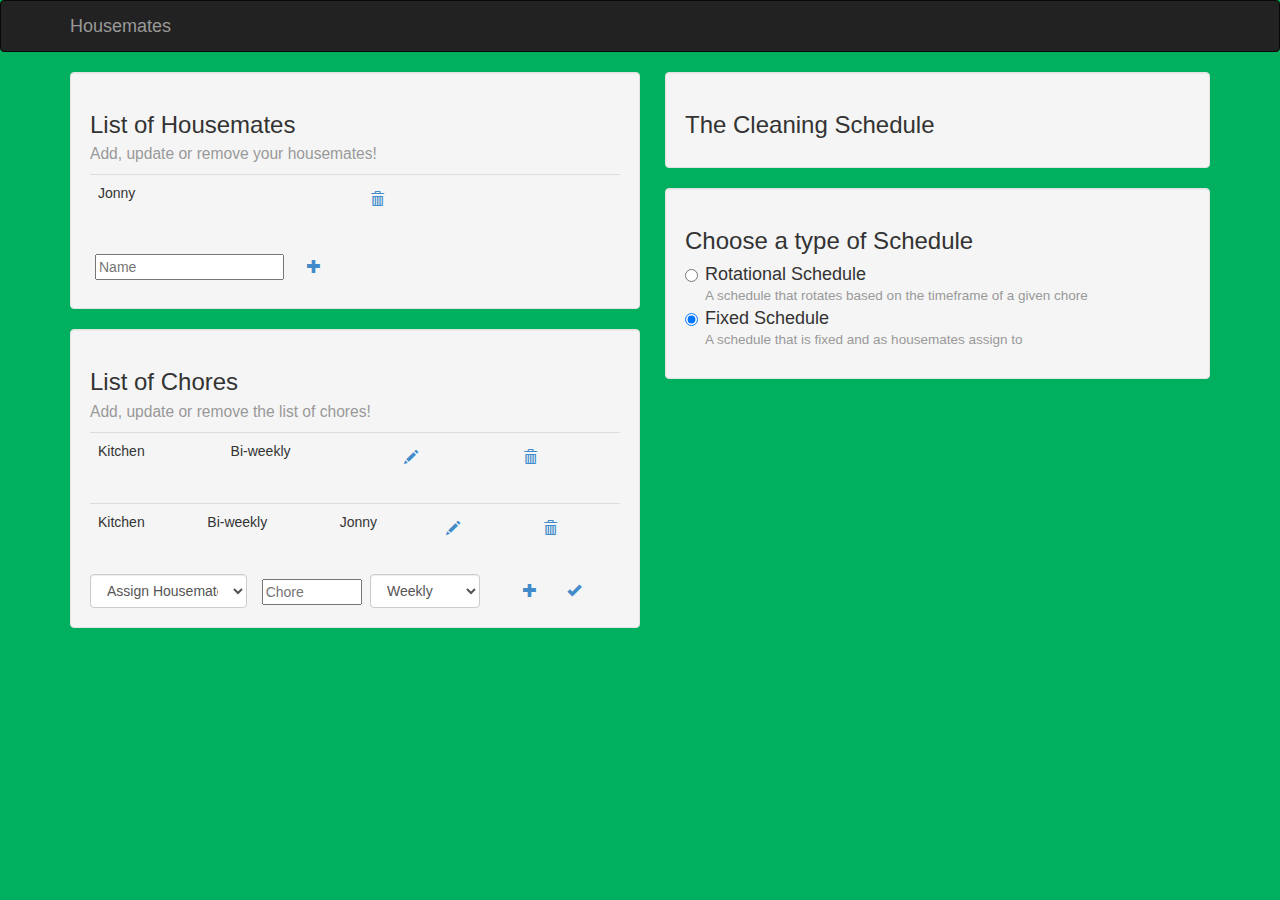
<file: index.html>
<!DOCTYPE html>
<html lang="en">
  <head>
    <meta charset="utf-8">
    <meta http-equiv="X-UA-Compatible" content="IE=edge">
    <meta name="viewport" content="width=device-width, initial-scale=1">
    <title>Housemates</title>
    <!-- Bootstrap -->
    <link href="css/bootstrap.min.css" rel="stylesheet">
    <link href="css/style.css" rel="stylesheet">

    <script type="text/JavaScript" src="js/jquery-1.11.0.min.js"></script>       
    <script type="text/JavaScript" src="js/submit.js"></script>
    <script src="http://ajax.googleapis.com/ajax/libs/jquery/1.8/jquery.min.js"></script>
    <script src="http://listjs.com/no-cdn/list.js"></script>

    <!-- HTML5 Shim and Respond.js IE8 support of HTML5 elements and media queries -->
    <!-- WARNING: Respond.js doesn't work if you view the page via file:// -->
    <!--[if lt IE 9]>
      <script src="https://oss.maxcdn.com/libs/html5shiv/3.7.0/html5shiv.js"></script>
      <script src="https://oss.maxcdn.com/libs/respond.js/1.4.2/respond.min.js"></script>
    <![endif]-->
  </head>
  <body>
    <div class="navbar navbar-inverse narbar-fixed-top" role="navigation">
      <div class="container">
        <div class ="navbar-header"
          <button type="button" class="navbar-toggle" data-toggle="collapse" data-target=".navbar-collapse">
          <div class ="navbar-brand"> Housemates </div>
        </div>
      </div>
    </div>
    <div class="container">
      <div class="col-md-6">
        <div class="row well">
          <div id="contacts">
            <div class="table-responsive">
              <table class="table table-hover add-padding">
                <thead>
                  <tr>
                    <h3>List of Housemates<small><br>Add, update or remove your housemates!</small></h3>
                  </tr>
                </thead>
                <tbody class="list">
                  <tr>
                    <td class="id" style="display:none;">1</td>
                    <td class="name">Jonny</td>
                    <td class="remove"><button class="btn btn-link remove-item-btn"><span class="glyphicon glyphicon-trash"></span></button></td>
                  </tr>
                </tbody>
              </table>
              <table>
                <td class="name">
                  <input type="hidden" id="id-field" />
                  <input type="text" id="name-field" placeholder="Name" />
                </td>
                <td class="add">
                  <button id="add-btn" class="btn btn-link"><span class="glyphicon glyphicon-plus"></span></button>  
                </td>
              </table>   
            </div>
          </div>
        </div>    
        <div class="row well">       
          <h3>List of Chores<small><br>Add, update or remove the list of chores!</small></h3>
            <div id="chorelistrotational">                  
              <table class="table table-hover table-responsive" id="customize">
                <tbody class="list">
                  <tr>
                    <td class="id2" style="display:none;">1</td>
                    <td class="chore">Kitchen</td>
                    <td class="time">Bi-weekly</td>                             
                    <td class="edit"><button class="btn btn-link edit-chore-item-btn"><span class="glyphicon glyphicon-pencil"></span></button></td>
                    <td class="remove"><button class="btn btn-link remove-chore-item-btn"><span class="glyphicon glyphicon-trash"></span></button></td>
                  </tr>
                </tbody>
              </table>
            </div>
            <div id="chorelistfixed">
              <table class="table table-hover table-responsive" id="standard">                           
                <tbody class="list">
                  <tr>
                    <td class="id2" style="display:none;">1</td>
                    <td class="chore">Kitchen</td>
                    <td class="time">Bi-weekly</td>
                    <td class="assign">Jonny</td>                             
                    <td class="edit"><button class="btn btn-link edit-chore-item-btn"><span class="glyphicon glyphicon-pencil"></span></button></td>
                    <td class="remove"><button class="btn btn-link remove-chore-item-btn"><span class="glyphicon glyphicon-trash"></span></button></td>
                  </tr>
                </tbody>
              </table>
            </div>      
            <div class= "row">
              <div class="col-md-4" id="assign">
                <select id="assign-field" class="form-control" value='Assign Housemate'>
                  <option value="Assign a Housemate">Assign Housemate</option>
                </select>
              </div>
              <div class="chore col-md-2 no-padding">
                <input type="hidden" id="id-chore-field"/>
                <input class ="input-width" type="text" id="chore-field" placeholder="Chore" />
              </div>                
              <div class="col-md-3">
                <select class="form-control" id="time-field">
                  <option value="Weekly">Weekly</option>
                  <option value="Bi-Weekly">Bi-Weekly</option>
                  <option value="Monthly">Monthly</option>  
                </select>
              </div>                              
              <div class="add col-md-3">
                <button id="add-chore-btn" class="btn btn-link"><span class="glyphicon glyphicon-plus"></span></button>  
                <button id="edit-chore-btn" class="btn btn-link"><span class="glyphicon glyphicon-ok"></span></button>
              </div>
            </div>      
        </div>
      </div>
      <div class="col-md-6">
        <div class="row add-margin well">
          <h3> The Cleaning Schedule</h3>
          <div id="rotation-schedule">
          </div>
          <div id="fixed-schedule">
          </div>    
        </div>
        <div class="row add-margin well">
          <h3>Choose a type of Schedule</h3>
          <div class="radio">
            <label>
              <input type="radio" name="optionsRadios" id="customize_1" onClick="toggleTables('2'), hideAssign()" value="option1">
              <h4>Rotational Schedule <small><br>A schedule that rotates based on the timeframe of a given chore</small></h4>
            </label>
          </div>
        <div class="radio">
          <label>
            <input type="radio" name="optionsRadios" id="standard_1" onClick="toggleTables('1'), showAssign()" value="option2" checked>
            <h4>Fixed Schedule <small><br>A schedule that is fixed and as housemates assign to</small></h4>
          </label>
        </div>
      </div>  
    </div>
  </div>
  </body>  
    <!-- jQuery (necessary for Bootstrap's JavaScript plugins) -->
    <script src="https://ajax.googleapis.com/ajax/libs/jquery/1.11.0/jquery.min.js"></script>
    <!-- Include all compiled plugins (below), or include individual files as needed -->
    <script src="js/bootstrap.min.js"></script>

    <script type=text/javascript>
      function toggleTables(which)
      {
          var isCustomize = document.getElementById('customize_1').checked; 
          var isStandard = document.getElementById('standard_1').checked;  
          
          var customize = document.getElementById('customize'); 
          var standard = document.getElementById('standard');
          var rotation = document.getElementById('rotation-schedule'); 
          var fixed = document.getElementById('fixed-schedule');                
             
          customize.style.display = isCustomize  ? 'table' : 'none';
          standard.style.display = isStandard  ? 'table' : 'none';
          rotation.style.display = isCustomize  ? 'table' : 'none';
          fixed.style.display = isStandard  ? 'table' : 'none';
      }

      function showAssign(){
              document.getElementById("assign").style.visibility = "visible";
      }
      function hideAssign(){
              document.getElementById("assign").style.visibility = "hidden";
      }


      var housemateOptions = {
          valueNames: [ 'id', 'name']
        };


      var choreOptions = {
          valueNames: [ 'id2','chore', 'time', 'assign']
        };      

        // Init list
        var contactList = new List('contacts', housemateOptions);
        var choreListFixed = new List('chorelistfixed', choreOptions);
        var choreListRotational = new List('chorelistrotational', choreOptions);        

        var idField = $('#id-field'),
            nameField = $('#name-field'),
            addBtn = $('#add-btn'),
            removeBtns = $('.remove-item-btn'),
            idChoreField = $('#id-chore-field'),
            choreField = $('#chore-field'),
            timeField = $('#time-field'),
            assignField = $('#assign-field'),
            addChoreBtn = $('#add-chore-btn'),
            editChoreBtn = $('#edit-chore-btn').hide(),
            removeChoreBtns = $('.remove-chore-item-btn'),
            editChoreBtns = $('.edit-chore-item-btn'); 

        //Idea's for chores
        var nextHousemateId = 3;
        var nextChoreId = 3;
        //List of housemates, rotational chores and fixed chores
        var housemates = ['Jonny'];
        var chores = [['Kitchen', 'Bi-Weekly','',1]];
        var fixedchores = [['Kitchen','Bi-Weekly','Jonny',1]];
        //List of rotational and fixed chores for tables
        var rotationalScheduleArray = new Array();     
        var fixedScheduleArray = new Array();          

        //Init setup
        refreshHousemateCallbacks();
        refreshChoreCallbacks();
        populateDropdown();
        createRotationalSchedule();
        createFixedSchedule();

        //Add Butttons
        addBtn.click(function() {
          contactList.add({
            id: Math.floor(nextHousemateId + 1),
            name: nameField.val(),
          });
          housemates.push(nameField.val());
          addDropdown(nameField.val());
          clearHousemateFields();
          refreshHousemateCallbacks();
          nextHousemateId = Math.floor(nextHousemateId + 1);
          removeTableRows();
          createRotationalSchedule();
          createFixedSchedule();
        });

        addChoreBtn.click(function() {
          choreListFixed.add({
            id2: Math.floor(nextChoreId + 1),
            chore: choreField.val(),
            time: timeField.val(),
            assign: assignField.val()
          });
          choreListRotational.add({
            id2: Math.floor(nextChoreId + 1),
            chore: choreField.val(),
            time: timeField.val(),
            assign: assignField.val()
          });
          chores.push([choreField.val(), timeField.val(),'',Math.floor(nextChoreId + 1)]); 
          fixedchores.push([choreField.val(), timeField.val(), assignField.val(), Math.floor(nextChoreId + 1)]);           
          clearChoreFields();
          refreshChoreCallbacks();
          nextChoreId = Math.floor(nextChoreId + 1);
          removeTableRows();
          createRotationalSchedule();
          createFixedSchedule();
        });        

        editChoreBtn.click(function() {
          var item = choreListFixed.get('id2', idChoreField.val())[0];
          item.values({
            id2:idChoreField.val(),
            chore:choreField.val(),
            time:timeField.val(),
            assign: assignField.val()
          });

            for (var i = 0; i < chores.length; i++) {
              tempChore = chores[i];
              if(tempChore[3] ==idChoreField.val()){
                  tempChore[0] = choreField.val();
                  tempChore[1] = timeField.val();
                  chores[i] = tempChore;
              }
            } 
            for (var i = 0; i < fixedchores.length; i++) {
              tempChore = fixedchores[i];
              if(tempChore[3] == idChoreField.val()){
                  tempChore[0] = choreField.val();
                  tempChore[1] = timeField.val();
                  tempChore[2] = assignField.val();
                  chores[i] = tempChore;
              }
            }   
          removeTableRows();
          createRotationalSchedule();
          createFixedSchedule();  

          clearChoreFields();
          editChoreBtn.hide();
          addChoreBtn.show();
        });
   

        function refreshHousemateCallbacks() {
          // Needed to add new buttons to jQuery-extended object
          removeBtns = $(removeBtns.selector);
          
          removeBtns.click(function() {
            var itemId = $(this).closest('tr').find('.id').text();
            var itemValues = contactList.get('id', itemId)[0].values();
            for (var i = 0; i < housemates.length; i++) {
              if(housemates[i] == itemValues.name){
                housemates.splice(i,1);
              }
            }
            for (var i = 0; i < fixedchores.length; i++) {
              tempChore = fixedchores[i];
              if(tempChore[2] == itemValues.name){
                  tempChore[2] = "Assign a Housemate";
                  fixedchores[i] = tempChore;
              }
            }
          removeTableRows();
          createRotationalSchedule();
          createFixedSchedule();                
          removeDropdown(itemValues.name); 
         
            contactList.remove('id', itemId);

        });
        }

        function refreshChoreCallbacks() {
          // Needed to add new buttons to jQuery-extended object
          removeChoreBtns = $(removeChoreBtns.selector);
          editChoreBtns = $(editChoreBtns.selector);
          
          removeChoreBtns.click(function() {
            var itemId = $(this).closest('tr').find('.id2').text();
            var itemValues = choreListFixed.get('id2', itemId)[0].values();            
            for (var i = 0; i < chores.length; i++) {
              tempChore = chores[i];
              if(tempChore[0] == itemValues.chore){
                chores.splice(i,1);
              }
            } 
            for (var i = 0; i < fixedchores.length; i++) {
              tempChore = fixedchores[i];
              if(tempChore[0] == itemValues.chore){
                fixedchores.splice(i,1);
              }
            }             
            choreListFixed.remove('id2', itemId);
            choreListRotational.remove('id2', itemId);
            removeTableRows();
            createRotationalSchedule();
            createFixedSchedule();            
          });
          
          editChoreBtns.click(function() {
            var itemId = $(this).closest('tr').find('.id2').text();
            var itemValues = choreListFixed.get('id2', itemId)[0].values();
            idChoreField.val(itemValues.id2);
            choreField.val(itemValues.chore);
            timeField.val(itemValues.time);
            assignField.val(itemValues.assign);
           
            editChoreBtn.show();
            addChoreBtn.hide();
          });
        }        

        function clearHousemateFields() {
          nameField.val('');
        }

        function clearChoreFields() {
          choreField.val('');
          timeField.val('');
        }

        function populateDropdown() {
          var select = document.getElementById('assign-field');
          for (var i = 0; i < housemates.length; i++) {
            var opt = housemates[i];
            var el = document.createElement("option");
            el.textContent = opt;
            el.value = opt;
            select.appendChild(el);
          }
        }

        function removeDropdown(name){
          var select = document.getElementById('assign-field');
          for (i = 1; i < select.length; i++) {
             if (select.options[i].value==name) {
              select.remove(i);
             }
           }
        }

        function addDropdown(name){
          var select = document.getElementById('assign-field');
            var opt = name;
            var el = document.createElement("option");
            el.textContent = opt;
            el.value = opt;
            select.appendChild(el);
        }

        function addTable(type){
          if(type == 'rotational'){
            var myTableDiv = document.getElementById("rotation-schedule")
          }
          else{
            var myTableDiv = document.getElementById("fixed-schedule")
          }
          var table = document.createElement('TABLE')
          var tableBody = document.createElement('TBODY')

          table.border = '1'
          table.appendChild(tableBody);

          var heading = new Array();
              heading[0] = "Chore"
              heading[1] = "Last Week"
              heading[2] = "This Week"
              heading[3] = "Next Week"
          var tr = document.createElement('TR');
          tableBody.appendChild(tr);

              //TABLE COLUMNS
          for (i = 0; i < heading.length; i++) {
                  var th = document.createElement('TH')
                  th.width = '75';
                  th.appendChild(document.createTextNode(heading[i]));
                  tr.appendChild(th);
          }
          if(type == 'rotational'){
            //TABLE ROWS
            for (i = 0; i < rotationalScheduleArray .length; i++) {
                var tr = document.createElement('TR');
                for (j = 0; j < rotationalScheduleArray [i].length; j++) {
                    var td = document.createElement('TD')
                    td.appendChild(document.createTextNode(rotationalScheduleArray [i][j]));
                    tr.appendChild(td)
                }
              tableBody.appendChild(tr);
            }
          }
          else{
            for (i = 0; i < fixedScheduleArray .length; i++) {
                var tr = document.createElement('TR');
                for (j = 0; j < fixedScheduleArray [i].length; j++) {
                    var td = document.createElement('TD')
                    td.appendChild(document.createTextNode(fixedScheduleArray [i][j]));
                    tr.appendChild(td)
                }
              tableBody.appendChild(tr);
            }            
          }  
          myTableDiv.appendChild(table)
        }

        function removeTableRows(){
          document.getElementById("rotation-schedule").innerHTML = ""
          document.getElementById("fixed-schedule").innerHTML = ""          
        }

        function createRotationalSchedule(){
          rotationalScheduleArray  = new Array();
          for(i = 0; i < chores.length; i++){
            tempChore = chores[i]; //tempChore [Kitchen, Weekly]
            var pos;
            if(i != 0){
              pos = i % housemates.length;
            }else {pos = 0;}
            if(tempChore[1] == "Weekly"){

              var tempArray = [tempChore[0]];
              for(j = 0; j < 3; j++){
                if(pos > (housemates.length - 1)){
                  pos = 0;
                }
                tempArray.push(housemates[pos]);
                pos++;
              }
            rotationalScheduleArray [i] = tempArray;
            }
            if(tempChore[1] == "Bi-Weekly"){
              var tempArray = [tempChore[0]];
              tempArray.push(housemates[pos]);
              pos++;
              tempArray.push('No Chore');
              if(pos > (housemates.length-1)){
                pos = 0;
              }
              tempArray.push(housemates[pos]);
              rotationalScheduleArray [i] = tempArray;

            }
            if(tempChore[1] == "Monthly"){
              var tempArray = [tempChore[0]];
              tempArray.push('No Chore');
              tempArray.push(housemates[pos]);
              tempArray.push('No Chore');            
            }
            rotationalScheduleArray [i] = tempArray;
          }
          addTable('rotational');
        }

        function createFixedSchedule(){
          fixedScheduleArray  = new Array();
          for(i = 0; i < fixedchores.length; i++){
            tempChore = fixedchores[i]; //tempChore [Kitchen, Weekly]
            if(tempChore[1] == "Weekly"){
              var tempArray = [tempChore[0]];
              tempArray.push(tempChore[2]);
              tempArray.push(tempChore[2]);
              tempArray.push(tempChore[2]);                              
            }
            if(tempChore[1] == "Bi-Weekly"){
              var tempArray = [tempChore[0]];
              tempArray.push(tempChore[2]);
              tempArray.push('No Chore');
              tempArray.push(tempChore[2]);                              
            }
            if(tempChore[1] == "Monthly"){
              var tempArray = [tempChore[0]];
              tempArray.push('No Chore');
              tempArray.push(tempChore[2]);
              tempArray.push('No Chore');                              
            }
            fixedScheduleArray [i] = tempArray;            
          }
          addTable('fixed');
        }
     </script>
  </body>
</html>
</file>
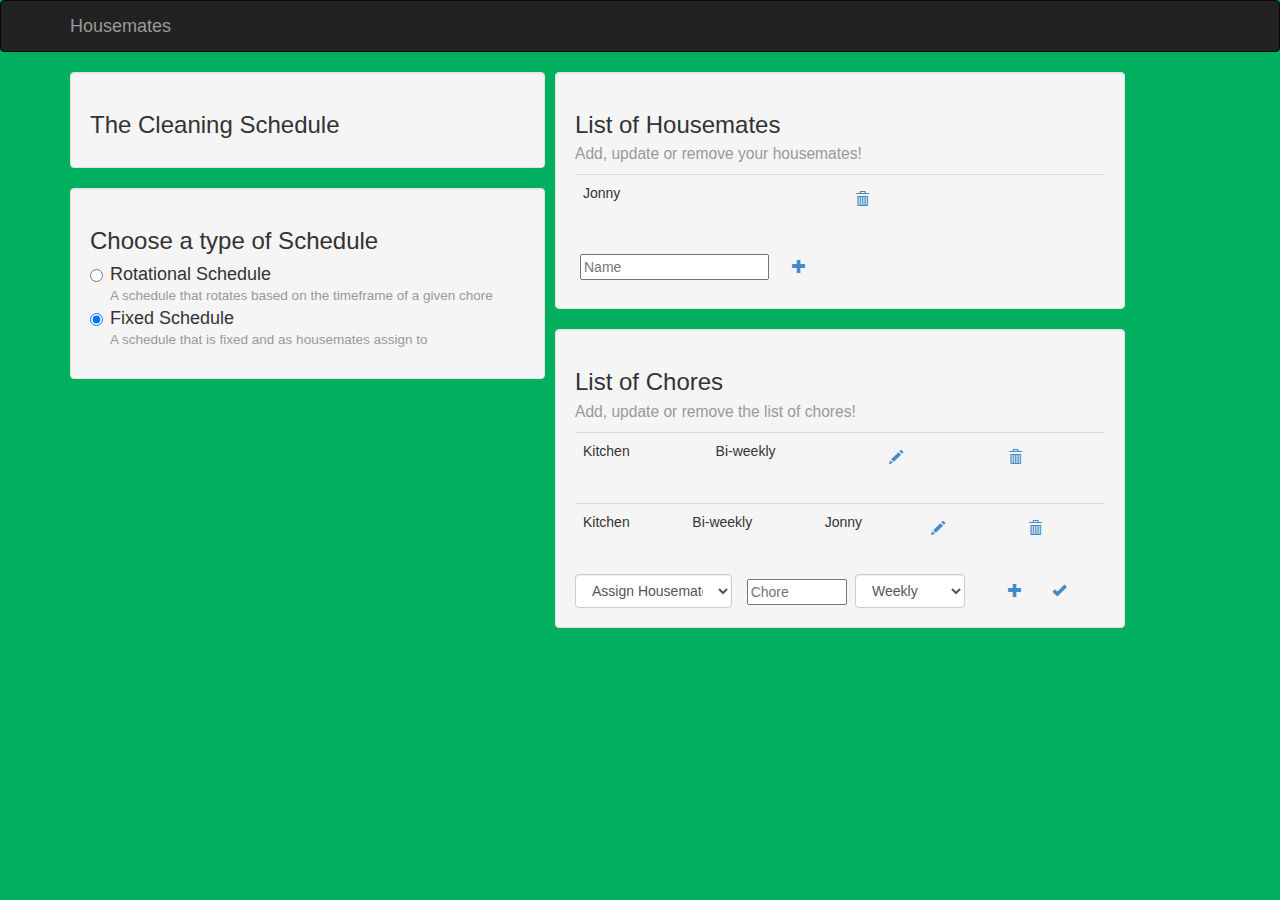
<file: design2.html>
<!DOCTYPE html>
<html lang="en">
  <head>
    <meta charset="utf-8">
    <meta http-equiv="X-UA-Compatible" content="IE=edge">
    <meta name="viewport" content="width=device-width, initial-scale=1">
    <title>Housemates</title>
    <!-- Bootstrap -->
    <link href="css/bootstrap.min.css" rel="stylesheet">
    <link href="css/style.css" rel="stylesheet">

    <script type="text/JavaScript" src="js/jquery-1.11.0.min.js"></script>       
    <script type="text/JavaScript" src="js/submit.js"></script>
    <script src="http://ajax.googleapis.com/ajax/libs/jquery/1.8/jquery.min.js"></script>
    <script src="http://listjs.com/no-cdn/list.js"></script>

    <!-- HTML5 Shim and Respond.js IE8 support of HTML5 elements and media queries -->
    <!-- WARNING: Respond.js doesn't work if you view the page via file:// -->
    <!--[if lt IE 9]>
      <script src="https://oss.maxcdn.com/libs/html5shiv/3.7.0/html5shiv.js"></script>
      <script src="https://oss.maxcdn.com/libs/respond.js/1.4.2/respond.min.js"></script>
    <![endif]-->
  </head>
  <body>
    <div class="navbar navbar-inverse narbar-fixed-top" role="navigation">
      <div class="container">
        <div class ="navbar-header"
          <button type="button" class="navbar-toggle" data-toggle="collapse" data-target=".navbar-collapse">
          <div class ="navbar-brand"> Housemates </div>
        </div>
      </div>
    </div>
    <div class="container">
        <div class="col-md-5">
          <div class="row well">
            <h3> The Cleaning Schedule</h3>
            <div id="rotation-schedule">
            </div>
            <div id="fixed-schedule">
            </div>    
          </div>
          <div class="row well fixed-width">
            <h3>Choose a type of Schedule</h3>
            <div class="radio">
              <label>
                <input type="radio" name="optionsRadios" id="customize_1" onClick="toggleTables('2'), hideAssign()" value="option1">
                <h4>Rotational Schedule <small><br>A schedule that rotates based on the timeframe of a given chore</small></h4>
              </label>
            </div>
          <div class="radio">
            <label>
              <input type="radio" name="optionsRadios" id="standard_1" onClick="toggleTables('1'), showAssign()" value="option2" checked>
              <h4>Fixed Schedule <small><br>A schedule that is fixed and as housemates assign to</small></h4>
            </label>
          </div>
        </div>
      </div>
      <div class="col-md-6 add-margin">
        <div class="row well">
          <div id="contacts">
            <div class="table-responsive">
              <table class="table table-hover add-padding">
                <thead>
                  <tr>
                    <h3>List of Housemates<small><br>Add, update or remove your housemates!</small></h3>
                  </tr>
                </thead>
                <tbody class="list">
                  <tr>
                    <td class="id" style="display:none;">1</td>
                    <td class="name">Jonny</td>
                    <td class="remove"><button class="btn btn-link remove-item-btn"><span class="glyphicon glyphicon-trash"></span></button></td>
                  </tr>
                </tbody>
              </table>
              <table>
                <td class="name">
                  <input type="hidden" id="id-field" />
                  <input type="text" id="name-field" placeholder="Name" />
                </td>
                <td class="add">
                  <button id="add-btn" class="btn btn-link"><span class="glyphicon glyphicon-plus"></span></button>  
                </td>
              </table>   
            </div>
          </div>
        </div>    
        <div class="row well" >       
          <h3>List of Chores<small><br>Add, update or remove the list of chores!</small></h3>
            <div id="chorelistrotational">                  
              <table class="table table-hover table-responsive" id="customize">
                <tbody class="list">
                  <tr>
                    <td class="id2" style="display:none;">1</td>
                    <td class="chore">Kitchen</td>
                    <td class="time">Bi-weekly</td>                             
                    <td class="edit"><button class="btn btn-link edit-chore-item-btn"><span class="glyphicon glyphicon-pencil"></span></button></td>
                    <td class="remove"><button class="btn btn-link remove-chore-item-btn"><span class="glyphicon glyphicon-trash"></span></button></td>
                  </tr>
                </tbody>
              </table>
            </div>
            <div id="chorelistfixed">
              <table class="table table-hover table-responsive" id="standard">                           
                <tbody class="list">
                  <tr>
                    <td class="id2" style="display:none;">1</td>
                    <td class="chore">Kitchen</td>
                    <td class="time">Bi-weekly</td>
                    <td class="assign">Jonny</td>                             
                    <td class="edit"><button class="btn btn-link edit-chore-item-btn"><span class="glyphicon glyphicon-pencil"></span></button></td>
                    <td class="remove"><button class="btn btn-link remove-chore-item-btn"><span class="glyphicon glyphicon-trash"></span></button></td>
                  </tr>
                </tbody>
              </table>
            </div>      
            <div class= "row">
              <div class="col-md-4" id="assign">
                <select id="assign-field" class="form-control" value='Assign Housemate'>
                  <option value="Assign a Housemate">Assign Housemate</option>
                </select>
              </div>
              <div class="chore col-md-2 no-padding">
                <input type="hidden" id="id-chore-field"/>
                <input class ="input-width" type="text" id="chore-field" placeholder="Chore" />
              </div>                
              <div class="col-md-3">
                <select class="form-control" id="time-field">
                  <option value="Weekly">Weekly</option>
                  <option value="Bi-Weekly">Bi-Weekly</option>
                  <option value="Monthly">Monthly</option>  
                </select>
              </div>                              
              <div class="add col-md-3">
                <button id="add-chore-btn" class="btn btn-link"><span class="glyphicon glyphicon-plus"></span></button>  
                <button id="edit-chore-btn" class="btn btn-link"><span class="glyphicon glyphicon-ok"></span></button>
              </div>
            </div>      
        </div>          
      </div>
  </div>
  </body>  
    <!-- jQuery (necessary for Bootstrap's JavaScript plugins) -->
    <script src="https://ajax.googleapis.com/ajax/libs/jquery/1.11.0/jquery.min.js"></script>
    <!-- Include all compiled plugins (below), or include individual files as needed -->
    <script src="js/bootstrap.min.js"></script>

    <script type=text/javascript>
      function toggleTables(which)
      {
          var isCustomize = document.getElementById('customize_1').checked; 
          var isStandard = document.getElementById('standard_1').checked;  
          
          var customize = document.getElementById('customize'); 
          var standard = document.getElementById('standard');
          var rotation = document.getElementById('rotation-schedule'); 
          var fixed = document.getElementById('fixed-schedule');                
             
          customize.style.display = isCustomize  ? 'table' : 'none';
          standard.style.display = isStandard  ? 'table' : 'none';
          rotation.style.display = isCustomize  ? 'table' : 'none';
          fixed.style.display = isStandard  ? 'table' : 'none';
      }

      function showAssign(){
              document.getElementById("assign").style.visibility = "visible";
      }
      function hideAssign(){
              document.getElementById("assign").style.visibility = "hidden";
      }


      var housemateOptions = {
          valueNames: [ 'id', 'name']
        };


      var choreOptions = {
          valueNames: [ 'id2','chore', 'time', 'assign']
        };      

        // Init list
        var contactList = new List('contacts', housemateOptions);
        var choreListFixed = new List('chorelistfixed', choreOptions);
        var choreListRotational = new List('chorelistrotational', choreOptions);        

        var idField = $('#id-field'),
            nameField = $('#name-field'),
            addBtn = $('#add-btn'),
            removeBtns = $('.remove-item-btn'),
            idChoreField = $('#id-chore-field'),
            choreField = $('#chore-field'),
            timeField = $('#time-field'),
            assignField = $('#assign-field'),
            addChoreBtn = $('#add-chore-btn'),
            editChoreBtn = $('#edit-chore-btn').hide(),
            removeChoreBtns = $('.remove-chore-item-btn'),
            editChoreBtns = $('.edit-chore-item-btn'); 

        //Idea's for chores
        var nextHousemateId = 3;
        var nextChoreId = 3;
        //List of housemates, rotational chores and fixed chores
        var housemates = ['Jonny'];
        var chores = [['Kitchen', 'Bi-Weekly','',1]];
        var fixedchores = [['Kitchen','Bi-Weekly','Jonny',1]];
        //List of rotational and fixed chores for tables
        var rotationalScheduleArray = new Array();     
        var fixedScheduleArray = new Array();          

        //Init setup
        refreshHousemateCallbacks();
        refreshChoreCallbacks();
        populateDropdown();
        createRotationalSchedule();
        createFixedSchedule();

        //Add Butttons
        addBtn.click(function() {
          contactList.add({
            id: Math.floor(nextHousemateId + 1),
            name: nameField.val(),
          });
          housemates.push(nameField.val());
          addDropdown(nameField.val());
          clearHousemateFields();
          refreshHousemateCallbacks();
          nextHousemateId = Math.floor(nextHousemateId + 1);
          removeTableRows();
          createRotationalSchedule();
          createFixedSchedule();
        });

        addChoreBtn.click(function() {
          choreListFixed.add({
            id2: Math.floor(nextChoreId + 1),
            chore: choreField.val(),
            time: timeField.val(),
            assign: assignField.val()
          });
          choreListRotational.add({
            id2: Math.floor(nextChoreId + 1),
            chore: choreField.val(),
            time: timeField.val(),
            assign: assignField.val()
          });
          chores.push([choreField.val(), timeField.val(),'',Math.floor(nextChoreId + 1)]); 
          fixedchores.push([choreField.val(), timeField.val(), assignField.val(), Math.floor(nextChoreId + 1)]);           
          clearChoreFields();
          refreshChoreCallbacks();
          nextChoreId = Math.floor(nextChoreId + 1);
          removeTableRows();
          createRotationalSchedule();
          createFixedSchedule();
        });        

        editChoreBtn.click(function() {
          var item = choreListFixed.get('id2', idChoreField.val())[0];
          item.values({
            id2:idChoreField.val(),
            chore:choreField.val(),
            time:timeField.val(),
            assign: assignField.val()
          });

            for (var i = 0; i < chores.length; i++) {
              tempChore = chores[i];
              if(tempChore[3] ==idChoreField.val()){
                  tempChore[0] = choreField.val();
                  tempChore[1] = timeField.val();
                  chores[i] = tempChore;
              }
            } 
            for (var i = 0; i < fixedchores.length; i++) {
              tempChore = fixedchores[i];
              if(tempChore[3] == idChoreField.val()){
                  tempChore[0] = choreField.val();
                  tempChore[1] = timeField.val();
                  tempChore[2] = assignField.val();
                  chores[i] = tempChore;
              }
            }   
          removeTableRows();
          createRotationalSchedule();
          createFixedSchedule();  

          clearChoreFields();
          editChoreBtn.hide();
          addChoreBtn.show();
        });
   

        function refreshHousemateCallbacks() {
          // Needed to add new buttons to jQuery-extended object
          removeBtns = $(removeBtns.selector);
          
          removeBtns.click(function() {
            var itemId = $(this).closest('tr').find('.id').text();
            var itemValues = contactList.get('id', itemId)[0].values();
            for (var i = 0; i < housemates.length; i++) {
              if(housemates[i] == itemValues.name){
                housemates.splice(i,1);
              }
            }
            for (var i = 0; i < fixedchores.length; i++) {
              tempChore = fixedchores[i];
              if(tempChore[2] == itemValues.name){
                  tempChore[2] = "Assign a Housemate";
                  fixedchores[i] = tempChore;
              }
            }
          removeTableRows();
          createRotationalSchedule();
          createFixedSchedule();                
          removeDropdown(itemValues.name); 
         
            contactList.remove('id', itemId);

        });
        }

        function refreshChoreCallbacks() {
          // Needed to add new buttons to jQuery-extended object
          removeChoreBtns = $(removeChoreBtns.selector);
          editChoreBtns = $(editChoreBtns.selector);
          
          removeChoreBtns.click(function() {
            var itemId = $(this).closest('tr').find('.id2').text();
            var itemValues = choreListFixed.get('id2', itemId)[0].values();            
            for (var i = 0; i < chores.length; i++) {
              tempChore = chores[i];
              if(tempChore[0] == itemValues.chore){
                chores.splice(i,1);
              }
            } 
            for (var i = 0; i < fixedchores.length; i++) {
              tempChore = fixedchores[i];
              if(tempChore[0] == itemValues.chore){
                fixedchores.splice(i,1);
              }
            }             
            choreListFixed.remove('id2', itemId);
            choreListRotational.remove('id2', itemId);
            removeTableRows();
            createRotationalSchedule();
            createFixedSchedule();            
          });
          
          editChoreBtns.click(function() {
            var itemId = $(this).closest('tr').find('.id2').text();
            var itemValues = choreListFixed.get('id2', itemId)[0].values();
            idChoreField.val(itemValues.id2);
            choreField.val(itemValues.chore);
            timeField.val(itemValues.time);
            assignField.val(itemValues.assign);
           
            editChoreBtn.show();
            addChoreBtn.hide();
          });
        }        

        function clearHousemateFields() {
          nameField.val('');
        }

        function clearChoreFields() {
          choreField.val('');
          timeField.val('');
        }

        function populateDropdown() {
          var select = document.getElementById('assign-field');
          for (var i = 0; i < housemates.length; i++) {
            var opt = housemates[i];
            var el = document.createElement("option");
            el.textContent = opt;
            el.value = opt;
            select.appendChild(el);
          }
        }

        function removeDropdown(name){
          var select = document.getElementById('assign-field');
          for (i = 1; i < select.length; i++) {
             if (select.options[i].value==name) {
              select.remove(i);
             }
           }
        }

        function addDropdown(name){
          var select = document.getElementById('assign-field');
            var opt = name;
            var el = document.createElement("option");
            el.textContent = opt;
            el.value = opt;
            select.appendChild(el);
        }

        function addTable(type){
          if(type == 'rotational'){
            var myTableDiv = document.getElementById("rotation-schedule")
          }
          else{
            var myTableDiv = document.getElementById("fixed-schedule")
          }
          var table = document.createElement('TABLE')
          var tableBody = document.createElement('TBODY')

          table.border = '1'
          table.appendChild(tableBody);

          var heading = new Array();
              heading[0] = "Chore"
              heading[1] = "Last Week"
              heading[2] = "This Week"
              heading[3] = "Next Week"
          var tr = document.createElement('TR');
          tableBody.appendChild(tr);

              //TABLE COLUMNS
          for (i = 0; i < heading.length; i++) {
                  var th = document.createElement('TH')
                  th.width = '75';
                  th.appendChild(document.createTextNode(heading[i]));
                  tr.appendChild(th);
          }
          if(type == 'rotational'){
            //TABLE ROWS
            for (i = 0; i < rotationalScheduleArray .length; i++) {
                var tr = document.createElement('TR');
                for (j = 0; j < rotationalScheduleArray [i].length; j++) {
                    var td = document.createElement('TD')
                    td.appendChild(document.createTextNode(rotationalScheduleArray [i][j]));
                    tr.appendChild(td)
                }
              tableBody.appendChild(tr);
            }
          }
          else{
            for (i = 0; i < fixedScheduleArray .length; i++) {
                var tr = document.createElement('TR');
                for (j = 0; j < fixedScheduleArray [i].length; j++) {
                    var td = document.createElement('TD')
                    td.appendChild(document.createTextNode(fixedScheduleArray [i][j]));
                    tr.appendChild(td)
                }
              tableBody.appendChild(tr);
            }            
          }  
          myTableDiv.appendChild(table)
        }

        function removeTableRows(){
          document.getElementById("rotation-schedule").innerHTML = ""
          document.getElementById("fixed-schedule").innerHTML = ""          
        }

        function createRotationalSchedule(){
          rotationalScheduleArray  = new Array();
          for(i = 0; i < chores.length; i++){
            tempChore = chores[i]; //tempChore [Kitchen, Weekly]
            var pos;
            if(i != 0){
              pos = i % housemates.length;
            }else {pos = 0;}
            if(tempChore[1] == "Weekly"){

              var tempArray = [tempChore[0]];
              for(j = 0; j < 3; j++){
                if(pos > (housemates.length - 1)){
                  pos = 0;
                }
                tempArray.push(housemates[pos]);
                pos++;
              }
            rotationalScheduleArray [i] = tempArray;
            }
            if(tempChore[1] == "Bi-Weekly"){
              var tempArray = [tempChore[0]];
              tempArray.push(housemates[pos]);
              pos++;
              tempArray.push('No Chore');
              if(pos > (housemates.length-1)){
                pos = 0;
              }
              tempArray.push(housemates[pos]);
              rotationalScheduleArray [i] = tempArray;

            }
            if(tempChore[1] == "Monthly"){
              var tempArray = [tempChore[0]];
              tempArray.push('No Chore');
              tempArray.push(housemates[pos]);
              tempArray.push('No Chore');            
            }
            rotationalScheduleArray [i] = tempArray;
          }
          addTable('rotational');
        }

        function createFixedSchedule(){
          fixedScheduleArray  = new Array();
          for(i = 0; i < fixedchores.length; i++){
            tempChore = fixedchores[i]; //tempChore [Kitchen, Weekly]
            if(tempChore[1] == "Weekly"){
              var tempArray = [tempChore[0]];
              tempArray.push(tempChore[2]);
              tempArray.push(tempChore[2]);
              tempArray.push(tempChore[2]);                              
            }
            if(tempChore[1] == "Bi-Weekly"){
              var tempArray = [tempChore[0]];
              tempArray.push(tempChore[2]);
              tempArray.push('No Chore');
              tempArray.push(tempChore[2]);                              
            }
            if(tempChore[1] == "Monthly"){
              var tempArray = [tempChore[0]];
              tempArray.push('No Chore');
              tempArray.push(tempChore[2]);
              tempArray.push('No Chore');                              
            }
            fixedScheduleArray [i] = tempArray;            
          }
          addTable('fixed');
        }
     </script>
  </body>
</html>
</file>
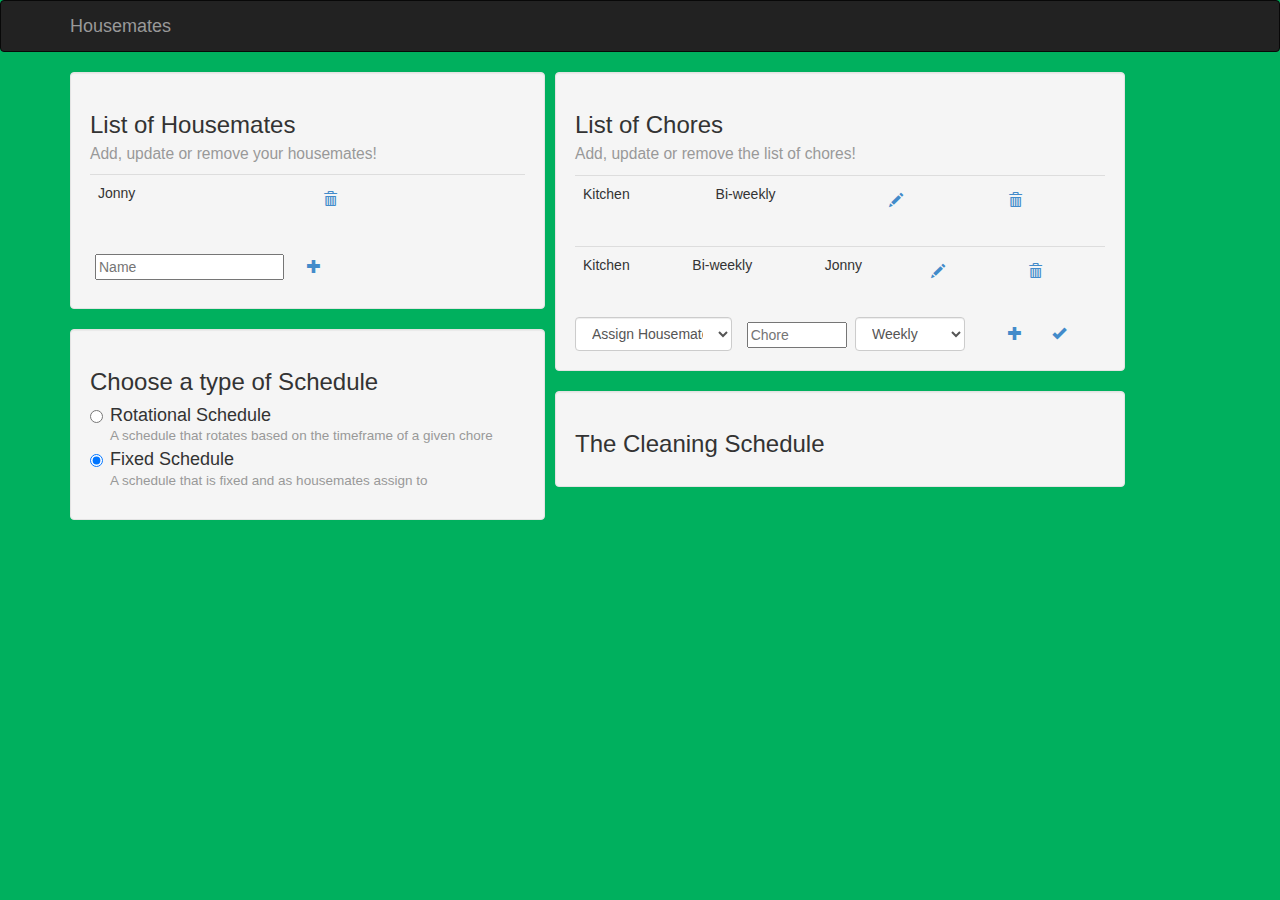
<file: design3.html>
<!DOCTYPE html>
<html lang="en">
  <head>
    <meta charset="utf-8">
    <meta http-equiv="X-UA-Compatible" content="IE=edge">
    <meta name="viewport" content="width=device-width, initial-scale=1">
    <title>Housemates</title>
    <!-- Bootstrap -->
    <link href="css/bootstrap.min.css" rel="stylesheet">
    <link href="css/style.css" rel="stylesheet">

    <script type="text/JavaScript" src="js/jquery-1.11.0.min.js"></script>       
    <script type="text/JavaScript" src="js/submit.js"></script>
    <script src="http://ajax.googleapis.com/ajax/libs/jquery/1.8/jquery.min.js"></script>
    <script src="http://listjs.com/no-cdn/list.js"></script>

    <!-- HTML5 Shim and Respond.js IE8 support of HTML5 elements and media queries -->
    <!-- WARNING: Respond.js doesn't work if you view the page via file:// -->
    <!--[if lt IE 9]>
      <script src="https://oss.maxcdn.com/libs/html5shiv/3.7.0/html5shiv.js"></script>
      <script src="https://oss.maxcdn.com/libs/respond.js/1.4.2/respond.min.js"></script>
    <![endif]-->
  </head>
  <body>
    <div class="navbar navbar-inverse narbar-fixed-top" role="navigation">
      <div class="container">
        <div class ="navbar-header"
          <button type="button" class="navbar-toggle" data-toggle="collapse" data-target=".navbar-collapse">
          <div class ="navbar-brand"> Housemates </div>
        </div>
      </div>
    </div>
    <div class="container">
        <div class="col-md-5">
          <div class="row well">
           <div id="contacts">
            <div class="table-responsive">
              <table class="table table-hover add-padding">
                <thead>
                  <tr>
                    <h3>List of Housemates<small><br>Add, update or remove your housemates!</small></h3>
                  </tr>
                </thead>
                <tbody class="list">
                  <tr>
                    <td class="id" style="display:none;">1</td>
                    <td class="name">Jonny</td>
                    <td class="remove"><button class="btn btn-link remove-item-btn"><span class="glyphicon glyphicon-trash"></span></button></td>
                  </tr>
                </tbody>
              </table>
              <table>
                <td class="name">
                  <input type="hidden" id="id-field" />
                  <input type="text" id="name-field" placeholder="Name" />
                </td>
                <td class="add">
                  <button id="add-btn" class="btn btn-link"><span class="glyphicon glyphicon-plus"></span></button>  
                </td>
              </table>   
            </div>
           </div>
          </div>
                    <div class="row well fixed-width">
            <h3>Choose a type of Schedule</h3>
            <div class="radio">
              <label>
                <input type="radio" name="optionsRadios" id="customize_1" onClick="toggleTables('2'), hideAssign()" value="option1">
                <h4>Rotational Schedule <small><br>A schedule that rotates based on the timeframe of a given chore</small></h4>
              </label>
            </div>
          <div class="radio">
            <label>
              <input type="radio" name="optionsRadios" id="standard_1" onClick="toggleTables('1'), showAssign()" value="option2" checked>
              <h4>Fixed Schedule <small><br>A schedule that is fixed and as housemates assign to</small></h4>
            </label>
          </div>
        </div>
      </div>
      <div class="col-md-6 add-margin">
 
        <div class="row well" >       
          <h3>List of Chores<small><br>Add, update or remove the list of chores!</small></h3>
            <div id="chorelistrotational">                  
              <table class="table table-hover table-responsive" id="customize">
                <tbody class="list">
                  <tr>
                    <td class="id2" style="display:none;">1</td>
                    <td class="chore">Kitchen</td>
                    <td class="time">Bi-weekly</td>                             
                    <td class="edit"><button class="btn btn-link edit-chore-item-btn"><span class="glyphicon glyphicon-pencil"></span></button></td>
                    <td class="remove"><button class="btn btn-link remove-chore-item-btn"><span class="glyphicon glyphicon-trash"></span></button></td>
                  </tr>
                </tbody>
              </table>
            </div>
            <div id="chorelistfixed">
              <table class="table table-hover table-responsive" id="standard">                           
                <tbody class="list">
                  <tr>
                    <td class="id2" style="display:none;">1</td>
                    <td class="chore">Kitchen</td>
                    <td class="time">Bi-weekly</td>
                    <td class="assign">Jonny</td>                             
                    <td class="edit"><button class="btn btn-link edit-chore-item-btn"><span class="glyphicon glyphicon-pencil"></span></button></td>
                    <td class="remove"><button class="btn btn-link remove-chore-item-btn"><span class="glyphicon glyphicon-trash"></span></button></td>
                  </tr>
                </tbody>
              </table>
            </div>      
            <div class= "row">
              <div class="col-md-4" id="assign">
                <select id="assign-field" class="form-control" value='Assign Housemate'>
                  <option value="Assign a Housemate">Assign Housemate</option>
                </select>
              </div>
              <div class="chore col-md-2 no-padding">
                <input type="hidden" id="id-chore-field"/>
                <input class ="input-width" type="text" id="chore-field" placeholder="Chore" />
              </div>                
              <div class="col-md-3">
                <select class="form-control" id="time-field">
                  <option value="Weekly">Weekly</option>
                  <option value="Bi-Weekly">Bi-Weekly</option>
                  <option value="Monthly">Monthly</option>  
                </select>
              </div>                              
              <div class="add col-md-3">
                <button id="add-chore-btn" class="btn btn-link"><span class="glyphicon glyphicon-plus"></span></button>  
                <button id="edit-chore-btn" class="btn btn-link"><span class="glyphicon glyphicon-ok"></span></button>
              </div>
            </div>      
        </div>
                <div class="row well">
                    <h3> The Cleaning Schedule</h3>
            <div id="rotation-schedule">
            </div>
            <div id="fixed-schedule">
            </div>    

        </div>             
      </div>
  </div>
  </body>  
    <!-- jQuery (necessary for Bootstrap's JavaScript plugins) -->
    <script src="https://ajax.googleapis.com/ajax/libs/jquery/1.11.0/jquery.min.js"></script>
    <!-- Include all compiled plugins (below), or include individual files as needed -->
    <script src="js/bootstrap.min.js"></script>

    <script type=text/javascript>
      function toggleTables(which)
      {
          var isCustomize = document.getElementById('customize_1').checked; 
          var isStandard = document.getElementById('standard_1').checked;  
          
          var customize = document.getElementById('customize'); 
          var standard = document.getElementById('standard');
          var rotation = document.getElementById('rotation-schedule'); 
          var fixed = document.getElementById('fixed-schedule');                
             
          customize.style.display = isCustomize  ? 'table' : 'none';
          standard.style.display = isStandard  ? 'table' : 'none';
          rotation.style.display = isCustomize  ? 'table' : 'none';
          fixed.style.display = isStandard  ? 'table' : 'none';
      }

      function showAssign(){
              document.getElementById("assign").style.visibility = "visible";
      }
      function hideAssign(){
              document.getElementById("assign").style.visibility = "hidden";
      }


      var housemateOptions = {
          valueNames: [ 'id', 'name']
        };


      var choreOptions = {
          valueNames: [ 'id2','chore', 'time', 'assign']
        };      

        // Init list
        var contactList = new List('contacts', housemateOptions);
        var choreListFixed = new List('chorelistfixed', choreOptions);
        var choreListRotational = new List('chorelistrotational', choreOptions);        

        var idField = $('#id-field'),
            nameField = $('#name-field'),
            addBtn = $('#add-btn'),
            removeBtns = $('.remove-item-btn'),
            idChoreField = $('#id-chore-field'),
            choreField = $('#chore-field'),
            timeField = $('#time-field'),
            assignField = $('#assign-field'),
            addChoreBtn = $('#add-chore-btn'),
            editChoreBtn = $('#edit-chore-btn').hide(),
            removeChoreBtns = $('.remove-chore-item-btn'),
            editChoreBtns = $('.edit-chore-item-btn'); 

        //Idea's for chores
        var nextHousemateId = 3;
        var nextChoreId = 3;
        //List of housemates, rotational chores and fixed chores
        var housemates = ['Jonny'];
        var chores = [['Kitchen', 'Bi-Weekly','',1]];
        var fixedchores = [['Kitchen','Bi-Weekly','Jonny',1]];
        //List of rotational and fixed chores for tables
        var rotationalScheduleArray = new Array();     
        var fixedScheduleArray = new Array();          

        //Init setup
        refreshHousemateCallbacks();
        refreshChoreCallbacks();
        populateDropdown();
        createRotationalSchedule();
        createFixedSchedule();

        //Add Butttons
        addBtn.click(function() {
          contactList.add({
            id: Math.floor(nextHousemateId + 1),
            name: nameField.val(),
          });
          housemates.push(nameField.val());
          addDropdown(nameField.val());
          clearHousemateFields();
          refreshHousemateCallbacks();
          nextHousemateId = Math.floor(nextHousemateId + 1);
          removeTableRows();
          createRotationalSchedule();
          createFixedSchedule();
        });

        addChoreBtn.click(function() {
          choreListFixed.add({
            id2: Math.floor(nextChoreId + 1),
            chore: choreField.val(),
            time: timeField.val(),
            assign: assignField.val()
          });
          choreListRotational.add({
            id2: Math.floor(nextChoreId + 1),
            chore: choreField.val(),
            time: timeField.val(),
            assign: assignField.val()
          });
          chores.push([choreField.val(), timeField.val(),'',Math.floor(nextChoreId + 1)]); 
          fixedchores.push([choreField.val(), timeField.val(), assignField.val(), Math.floor(nextChoreId + 1)]);           
          clearChoreFields();
          refreshChoreCallbacks();
          nextChoreId = Math.floor(nextChoreId + 1);
          removeTableRows();
          createRotationalSchedule();
          createFixedSchedule();
        });        

        editChoreBtn.click(function() {
          var item = choreListFixed.get('id2', idChoreField.val())[0];
          item.values({
            id2:idChoreField.val(),
            chore:choreField.val(),
            time:timeField.val(),
            assign: assignField.val()
          });

            for (var i = 0; i < chores.length; i++) {
              tempChore = chores[i];
              if(tempChore[3] ==idChoreField.val()){
                  tempChore[0] = choreField.val();
                  tempChore[1] = timeField.val();
                  chores[i] = tempChore;
              }
            } 
            for (var i = 0; i < fixedchores.length; i++) {
              tempChore = fixedchores[i];
              if(tempChore[3] == idChoreField.val()){
                  tempChore[0] = choreField.val();
                  tempChore[1] = timeField.val();
                  tempChore[2] = assignField.val();
                  chores[i] = tempChore;
              }
            }   
          removeTableRows();
          createRotationalSchedule();
          createFixedSchedule();  

          clearChoreFields();
          editChoreBtn.hide();
          addChoreBtn.show();
        });
   

        function refreshHousemateCallbacks() {
          // Needed to add new buttons to jQuery-extended object
          removeBtns = $(removeBtns.selector);
          
          removeBtns.click(function() {
            var itemId = $(this).closest('tr').find('.id').text();
            var itemValues = contactList.get('id', itemId)[0].values();
            for (var i = 0; i < housemates.length; i++) {
              if(housemates[i] == itemValues.name){
                housemates.splice(i,1);
              }
            }
            for (var i = 0; i < fixedchores.length; i++) {
              tempChore = fixedchores[i];
              if(tempChore[2] == itemValues.name){
                  tempChore[2] = "Assign a Housemate";
                  fixedchores[i] = tempChore;
              }
            }
          removeTableRows();
          createRotationalSchedule();
          createFixedSchedule();                
          removeDropdown(itemValues.name); 
         
            contactList.remove('id', itemId);

        });
        }

        function refreshChoreCallbacks() {
          // Needed to add new buttons to jQuery-extended object
          removeChoreBtns = $(removeChoreBtns.selector);
          editChoreBtns = $(editChoreBtns.selector);
          
          removeChoreBtns.click(function() {
            var itemId = $(this).closest('tr').find('.id2').text();
            var itemValues = choreListFixed.get('id2', itemId)[0].values();            
            for (var i = 0; i < chores.length; i++) {
              tempChore = chores[i];
              if(tempChore[0] == itemValues.chore){
                chores.splice(i,1);
              }
            } 
            for (var i = 0; i < fixedchores.length; i++) {
              tempChore = fixedchores[i];
              if(tempChore[0] == itemValues.chore){
                fixedchores.splice(i,1);
              }
            }             
            choreListFixed.remove('id2', itemId);
            choreListRotational.remove('id2', itemId);
            removeTableRows();
            createRotationalSchedule();
            createFixedSchedule();            
          });
          
          editChoreBtns.click(function() {
            var itemId = $(this).closest('tr').find('.id2').text();
            var itemValues = choreListFixed.get('id2', itemId)[0].values();
            idChoreField.val(itemValues.id2);
            choreField.val(itemValues.chore);
            timeField.val(itemValues.time);
            assignField.val(itemValues.assign);
           
            editChoreBtn.show();
            addChoreBtn.hide();
          });
        }        

        function clearHousemateFields() {
          nameField.val('');
        }

        function clearChoreFields() {
          choreField.val('');
          timeField.val('');
        }

        function populateDropdown() {
          var select = document.getElementById('assign-field');
          for (var i = 0; i < housemates.length; i++) {
            var opt = housemates[i];
            var el = document.createElement("option");
            el.textContent = opt;
            el.value = opt;
            select.appendChild(el);
          }
        }

        function removeDropdown(name){
          var select = document.getElementById('assign-field');
          for (i = 1; i < select.length; i++) {
             if (select.options[i].value==name) {
              select.remove(i);
             }
           }
        }

        function addDropdown(name){
          var select = document.getElementById('assign-field');
            var opt = name;
            var el = document.createElement("option");
            el.textContent = opt;
            el.value = opt;
            select.appendChild(el);
        }

        function addTable(type){
          if(type == 'rotational'){
            var myTableDiv = document.getElementById("rotation-schedule")
          }
          else{
            var myTableDiv = document.getElementById("fixed-schedule")
          }
          var table = document.createElement('TABLE')
          var tableBody = document.createElement('TBODY')

          table.border = '1'
          table.appendChild(tableBody);

          var heading = new Array();
              heading[0] = "Chore"
              heading[1] = "Last Week"
              heading[2] = "This Week"
              heading[3] = "Next Week"
          var tr = document.createElement('TR');
          tableBody.appendChild(tr);

              //TABLE COLUMNS
          for (i = 0; i < heading.length; i++) {
                  var th = document.createElement('TH')
                  th.width = '75';
                  th.appendChild(document.createTextNode(heading[i]));
                  tr.appendChild(th);
          }
          if(type == 'rotational'){
            //TABLE ROWS
            for (i = 0; i < rotationalScheduleArray .length; i++) {
                var tr = document.createElement('TR');
                for (j = 0; j < rotationalScheduleArray [i].length; j++) {
                    var td = document.createElement('TD')
                    td.appendChild(document.createTextNode(rotationalScheduleArray [i][j]));
                    tr.appendChild(td)
                }
              tableBody.appendChild(tr);
            }
          }
          else{
            for (i = 0; i < fixedScheduleArray .length; i++) {
                var tr = document.createElement('TR');
                for (j = 0; j < fixedScheduleArray [i].length; j++) {
                    var td = document.createElement('TD')
                    td.appendChild(document.createTextNode(fixedScheduleArray [i][j]));
                    tr.appendChild(td)
                }
              tableBody.appendChild(tr);
            }            
          }  
          myTableDiv.appendChild(table)
        }

        function removeTableRows(){
          document.getElementById("rotation-schedule").innerHTML = ""
          document.getElementById("fixed-schedule").innerHTML = ""          
        }

        function createRotationalSchedule(){
          rotationalScheduleArray  = new Array();
          for(i = 0; i < chores.length; i++){
            tempChore = chores[i]; //tempChore [Kitchen, Weekly]
            var pos;
            if(i != 0){
              pos = i % housemates.length;
            }else {pos = 0;}
            if(tempChore[1] == "Weekly"){

              var tempArray = [tempChore[0]];
              for(j = 0; j < 3; j++){
                if(pos > (housemates.length - 1)){
                  pos = 0;
                }
                tempArray.push(housemates[pos]);
                pos++;
              }
            rotationalScheduleArray [i] = tempArray;
            }
            if(tempChore[1] == "Bi-Weekly"){
              var tempArray = [tempChore[0]];
              tempArray.push(housemates[pos]);
              pos++;
              tempArray.push('No Chore');
              if(pos > (housemates.length-1)){
                pos = 0;
              }
              tempArray.push(housemates[pos]);
              rotationalScheduleArray [i] = tempArray;

            }
            if(tempChore[1] == "Monthly"){
              var tempArray = [tempChore[0]];
              tempArray.push('No Chore');
              tempArray.push(housemates[pos]);
              tempArray.push('No Chore');            
            }
            rotationalScheduleArray [i] = tempArray;
          }
          addTable('rotational');
        }

        function createFixedSchedule(){
          fixedScheduleArray  = new Array();
          for(i = 0; i < fixedchores.length; i++){
            tempChore = fixedchores[i]; //tempChore [Kitchen, Weekly]
            if(tempChore[1] == "Weekly"){
              var tempArray = [tempChore[0]];
              tempArray.push(tempChore[2]);
              tempArray.push(tempChore[2]);
              tempArray.push(tempChore[2]);                              
            }
            if(tempChore[1] == "Bi-Weekly"){
              var tempArray = [tempChore[0]];
              tempArray.push(tempChore[2]);
              tempArray.push('No Chore');
              tempArray.push(tempChore[2]);                              
            }
            if(tempChore[1] == "Monthly"){
              var tempArray = [tempChore[0]];
              tempArray.push('No Chore');
              tempArray.push(tempChore[2]);
              tempArray.push('No Chore');                              
            }
            fixedScheduleArray [i] = tempArray;            
          }
          addTable('fixed');
        }
     </script>
  </body>
</html>
</file>
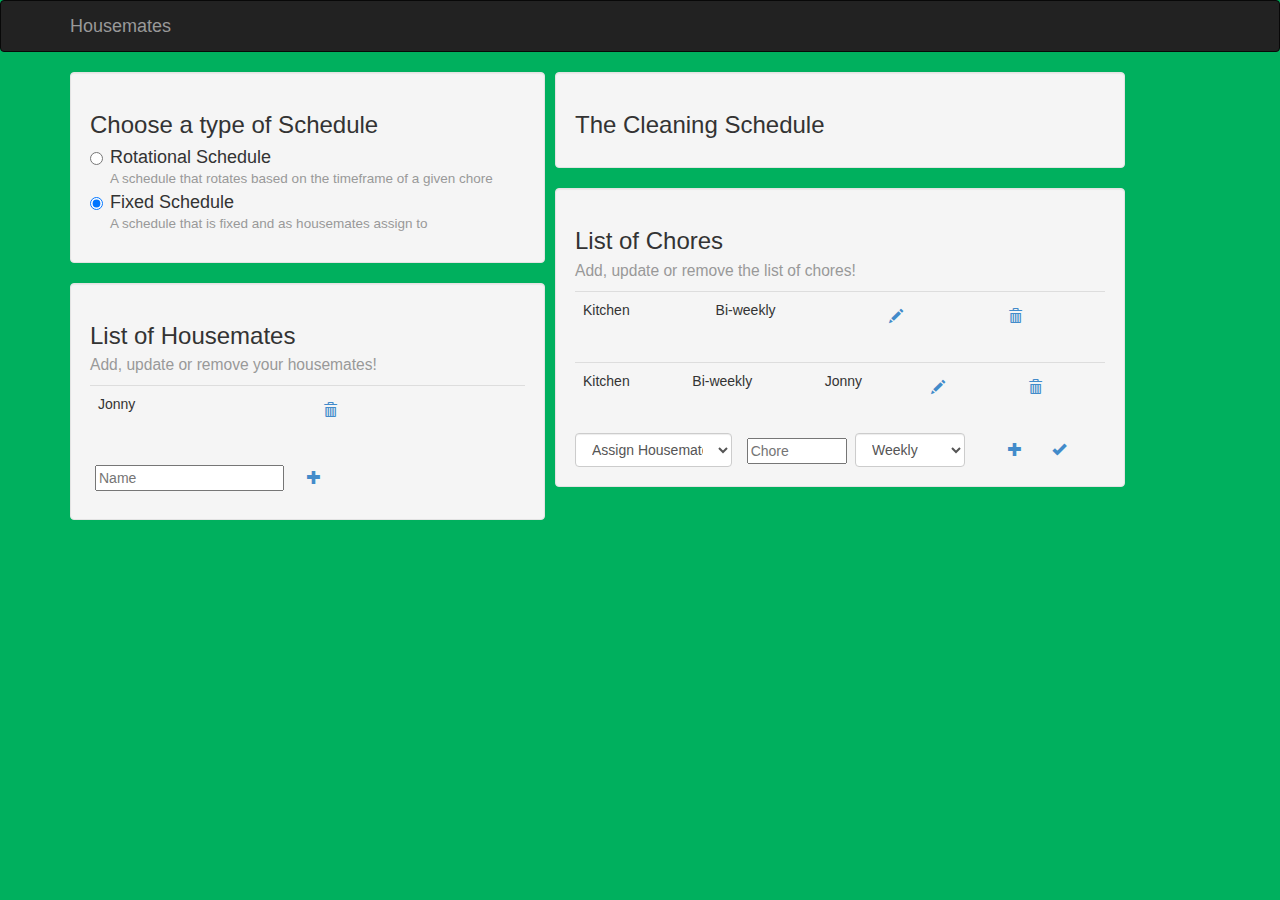
<file: design4.html>
<!DOCTYPE html>
<html lang="en">
  <head>
    <meta charset="utf-8">
    <meta http-equiv="X-UA-Compatible" content="IE=edge">
    <meta name="viewport" content="width=device-width, initial-scale=1">
    <title>Housemates</title>
    <!-- Bootstrap -->
    <link href="css/bootstrap.min.css" rel="stylesheet">
    <link href="css/style.css" rel="stylesheet">

    <script type="text/JavaScript" src="js/jquery-1.11.0.min.js"></script>       
    <script type="text/JavaScript" src="js/submit.js"></script>
    <script src="http://ajax.googleapis.com/ajax/libs/jquery/1.8/jquery.min.js"></script>
    <script src="http://listjs.com/no-cdn/list.js"></script>

    <!-- HTML5 Shim and Respond.js IE8 support of HTML5 elements and media queries -->
    <!-- WARNING: Respond.js doesn't work if you view the page via file:// -->
    <!--[if lt IE 9]>
      <script src="https://oss.maxcdn.com/libs/html5shiv/3.7.0/html5shiv.js"></script>
      <script src="https://oss.maxcdn.com/libs/respond.js/1.4.2/respond.min.js"></script>
    <![endif]-->
  </head>
  <body>
    <div class="navbar navbar-inverse narbar-fixed-top" role="navigation">
      <div class="container">
        <div class ="navbar-header"
          <button type="button" class="navbar-toggle" data-toggle="collapse" data-target=".navbar-collapse">
          <div class ="navbar-brand"> Housemates </div>
        </div>
      </div>
    </div>
    <div class="container">
        <div class="col-md-5">
                  <div class="row well fixed-width">
            <h3>Choose a type of Schedule</h3>
            <div class="radio">
              <label>
                <input type="radio" name="optionsRadios" id="customize_1" onClick="toggleTables('2'), hideAssign()" value="option1">
                <h4>Rotational Schedule <small><br>A schedule that rotates based on the timeframe of a given chore</small></h4>
              </label>
            </div>
          <div class="radio">
            <label>
              <input type="radio" name="optionsRadios" id="standard_1" onClick="toggleTables('1'), showAssign()" value="option2" checked>
              <h4>Fixed Schedule <small><br>A schedule that is fixed and as housemates assign to</small></h4>
            </label>
          </div>
        </div>
          <div class="row well">
           <div id="contacts">
            <div class="table-responsive">
              <table class="table table-hover add-padding">
                <thead>
                  <tr>
                    <h3>List of Housemates<small><br>Add, update or remove your housemates!</small></h3>
                  </tr>
                </thead>
                <tbody class="list">
                  <tr>
                    <td class="id" style="display:none;">1</td>
                    <td class="name">Jonny</td>
                    <td class="remove"><button class="btn btn-link remove-item-btn"><span class="glyphicon glyphicon-trash"></span></button></td>
                  </tr>
                </tbody>
              </table>
              <table>
                <td class="name">
                  <input type="hidden" id="id-field" />
                  <input type="text" id="name-field" placeholder="Name" />
                </td>
                <td class="add">
                  <button id="add-btn" class="btn btn-link"><span class="glyphicon glyphicon-plus"></span></button>  
                </td>
              </table>   
            </div>
           </div>
          </div>
      </div>
      <div class="col-md-6 add-margin">
        <div class="row well">
                    <h3> The Cleaning Schedule</h3>
            <div id="rotation-schedule">
            </div>
            <div id="fixed-schedule">
            </div>    

        </div>    
        <div class="row well" >       
          <h3>List of Chores<small><br>Add, update or remove the list of chores!</small></h3>
            <div id="chorelistrotational">                  
              <table class="table table-hover table-responsive" id="customize">
                <tbody class="list">
                  <tr>
                    <td class="id2" style="display:none;">1</td>
                    <td class="chore">Kitchen</td>
                    <td class="time">Bi-weekly</td>                             
                    <td class="edit"><button class="btn btn-link edit-chore-item-btn"><span class="glyphicon glyphicon-pencil"></span></button></td>
                    <td class="remove"><button class="btn btn-link remove-chore-item-btn"><span class="glyphicon glyphicon-trash"></span></button></td>
                  </tr>
                </tbody>
              </table>
            </div>
            <div id="chorelistfixed">
              <table class="table table-hover table-responsive" id="standard">                           
                <tbody class="list">
                  <tr>
                    <td class="id2" style="display:none;">1</td>
                    <td class="chore">Kitchen</td>
                    <td class="time">Bi-weekly</td>
                    <td class="assign">Jonny</td>                             
                    <td class="edit"><button class="btn btn-link edit-chore-item-btn"><span class="glyphicon glyphicon-pencil"></span></button></td>
                    <td class="remove"><button class="btn btn-link remove-chore-item-btn"><span class="glyphicon glyphicon-trash"></span></button></td>
                  </tr>
                </tbody>
              </table>
            </div>      
            <div class= "row">
              <div class="col-md-4" id="assign">
                <select id="assign-field" class="form-control" value='Assign Housemate'>
                  <option value="Assign a Housemate">Assign Housemate</option>
                </select>
              </div>
              <div class="chore col-md-2 no-padding">
                <input type="hidden" id="id-chore-field"/>
                <input class ="input-width" type="text" id="chore-field" placeholder="Chore" />
              </div>                
              <div class="col-md-3">
                <select class="form-control" id="time-field">
                  <option value="Weekly">Weekly</option>
                  <option value="Bi-Weekly">Bi-Weekly</option>
                  <option value="Monthly">Monthly</option>  
                </select>
              </div>                              
              <div class="add col-md-3">
                <button id="add-chore-btn" class="btn btn-link"><span class="glyphicon glyphicon-plus"></span></button>  
                <button id="edit-chore-btn" class="btn btn-link"><span class="glyphicon glyphicon-ok"></span></button>
              </div>
            </div>      
        </div>          
      </div>
  </div>
  </body>  
    <!-- jQuery (necessary for Bootstrap's JavaScript plugins) -->
    <script src="https://ajax.googleapis.com/ajax/libs/jquery/1.11.0/jquery.min.js"></script>
    <!-- Include all compiled plugins (below), or include individual files as needed -->
    <script src="js/bootstrap.min.js"></script>

    <script type=text/javascript>
      function toggleTables(which)
      {
          var isCustomize = document.getElementById('customize_1').checked; 
          var isStandard = document.getElementById('standard_1').checked;  
          
          var customize = document.getElementById('customize'); 
          var standard = document.getElementById('standard');
          var rotation = document.getElementById('rotation-schedule'); 
          var fixed = document.getElementById('fixed-schedule');                
             
          customize.style.display = isCustomize  ? 'table' : 'none';
          standard.style.display = isStandard  ? 'table' : 'none';
          rotation.style.display = isCustomize  ? 'table' : 'none';
          fixed.style.display = isStandard  ? 'table' : 'none';
      }

      function showAssign(){
              document.getElementById("assign").style.visibility = "visible";
      }
      function hideAssign(){
              document.getElementById("assign").style.visibility = "hidden";
      }


      var housemateOptions = {
          valueNames: [ 'id', 'name']
        };


      var choreOptions = {
          valueNames: [ 'id2','chore', 'time', 'assign']
        };      

        // Init list
        var contactList = new List('contacts', housemateOptions);
        var choreListFixed = new List('chorelistfixed', choreOptions);
        var choreListRotational = new List('chorelistrotational', choreOptions);        

        var idField = $('#id-field'),
            nameField = $('#name-field'),
            addBtn = $('#add-btn'),
            removeBtns = $('.remove-item-btn'),
            idChoreField = $('#id-chore-field'),
            choreField = $('#chore-field'),
            timeField = $('#time-field'),
            assignField = $('#assign-field'),
            addChoreBtn = $('#add-chore-btn'),
            editChoreBtn = $('#edit-chore-btn').hide(),
            removeChoreBtns = $('.remove-chore-item-btn'),
            editChoreBtns = $('.edit-chore-item-btn'); 

        //Idea's for chores
        var nextHousemateId = 3;
        var nextChoreId = 3;
        //List of housemates, rotational chores and fixed chores
        var housemates = ['Jonny'];
        var chores = [['Kitchen', 'Bi-Weekly','',1]];
        var fixedchores = [['Kitchen','Bi-Weekly','Jonny',1]];
        //List of rotational and fixed chores for tables
        var rotationalScheduleArray = new Array();     
        var fixedScheduleArray = new Array();          

        //Init setup
        refreshHousemateCallbacks();
        refreshChoreCallbacks();
        populateDropdown();
        createRotationalSchedule();
        createFixedSchedule();

        //Add Butttons
        addBtn.click(function() {
          contactList.add({
            id: Math.floor(nextHousemateId + 1),
            name: nameField.val(),
          });
          housemates.push(nameField.val());
          addDropdown(nameField.val());
          clearHousemateFields();
          refreshHousemateCallbacks();
          nextHousemateId = Math.floor(nextHousemateId + 1);
          removeTableRows();
          createRotationalSchedule();
          createFixedSchedule();
        });

        addChoreBtn.click(function() {
          choreListFixed.add({
            id2: Math.floor(nextChoreId + 1),
            chore: choreField.val(),
            time: timeField.val(),
            assign: assignField.val()
          });
          choreListRotational.add({
            id2: Math.floor(nextChoreId + 1),
            chore: choreField.val(),
            time: timeField.val(),
            assign: assignField.val()
          });
          chores.push([choreField.val(), timeField.val(),'',Math.floor(nextChoreId + 1)]); 
          fixedchores.push([choreField.val(), timeField.val(), assignField.val(), Math.floor(nextChoreId + 1)]);           
          clearChoreFields();
          refreshChoreCallbacks();
          nextChoreId = Math.floor(nextChoreId + 1);
          removeTableRows();
          createRotationalSchedule();
          createFixedSchedule();
        });        

        editChoreBtn.click(function() {
          var item = choreListFixed.get('id2', idChoreField.val())[0];
          item.values({
            id2:idChoreField.val(),
            chore:choreField.val(),
            time:timeField.val(),
            assign: assignField.val()
          });

            for (var i = 0; i < chores.length; i++) {
              tempChore = chores[i];
              if(tempChore[3] ==idChoreField.val()){
                  tempChore[0] = choreField.val();
                  tempChore[1] = timeField.val();
                  chores[i] = tempChore;
              }
            } 
            for (var i = 0; i < fixedchores.length; i++) {
              tempChore = fixedchores[i];
              if(tempChore[3] == idChoreField.val()){
                  tempChore[0] = choreField.val();
                  tempChore[1] = timeField.val();
                  tempChore[2] = assignField.val();
                  chores[i] = tempChore;
              }
            }   
          removeTableRows();
          createRotationalSchedule();
          createFixedSchedule();  

          clearChoreFields();
          editChoreBtn.hide();
          addChoreBtn.show();
        });
   

        function refreshHousemateCallbacks() {
          // Needed to add new buttons to jQuery-extended object
          removeBtns = $(removeBtns.selector);
          
          removeBtns.click(function() {
            var itemId = $(this).closest('tr').find('.id').text();
            var itemValues = contactList.get('id', itemId)[0].values();
            for (var i = 0; i < housemates.length; i++) {
              if(housemates[i] == itemValues.name){
                housemates.splice(i,1);
              }
            }
            for (var i = 0; i < fixedchores.length; i++) {
              tempChore = fixedchores[i];
              if(tempChore[2] == itemValues.name){
                  tempChore[2] = "Assign a Housemate";
                  fixedchores[i] = tempChore;
              }
            }
          removeTableRows();
          createRotationalSchedule();
          createFixedSchedule();                
          removeDropdown(itemValues.name); 
         
            contactList.remove('id', itemId);

        });
        }

        function refreshChoreCallbacks() {
          // Needed to add new buttons to jQuery-extended object
          removeChoreBtns = $(removeChoreBtns.selector);
          editChoreBtns = $(editChoreBtns.selector);
          
          removeChoreBtns.click(function() {
            var itemId = $(this).closest('tr').find('.id2').text();
            var itemValues = choreListFixed.get('id2', itemId)[0].values();            
            for (var i = 0; i < chores.length; i++) {
              tempChore = chores[i];
              if(tempChore[0] == itemValues.chore){
                chores.splice(i,1);
              }
            } 
            for (var i = 0; i < fixedchores.length; i++) {
              tempChore = fixedchores[i];
              if(tempChore[0] == itemValues.chore){
                fixedchores.splice(i,1);
              }
            }             
            choreListFixed.remove('id2', itemId);
            choreListRotational.remove('id2', itemId);
            removeTableRows();
            createRotationalSchedule();
            createFixedSchedule();            
          });
          
          editChoreBtns.click(function() {
            var itemId = $(this).closest('tr').find('.id2').text();
            var itemValues = choreListFixed.get('id2', itemId)[0].values();
            idChoreField.val(itemValues.id2);
            choreField.val(itemValues.chore);
            timeField.val(itemValues.time);
            assignField.val(itemValues.assign);
           
            editChoreBtn.show();
            addChoreBtn.hide();
          });
        }        

        function clearHousemateFields() {
          nameField.val('');
        }

        function clearChoreFields() {
          choreField.val('');
          timeField.val('');
        }

        function populateDropdown() {
          var select = document.getElementById('assign-field');
          for (var i = 0; i < housemates.length; i++) {
            var opt = housemates[i];
            var el = document.createElement("option");
            el.textContent = opt;
            el.value = opt;
            select.appendChild(el);
          }
        }

        function removeDropdown(name){
          var select = document.getElementById('assign-field');
          for (i = 1; i < select.length; i++) {
             if (select.options[i].value==name) {
              select.remove(i);
             }
           }
        }

        function addDropdown(name){
          var select = document.getElementById('assign-field');
            var opt = name;
            var el = document.createElement("option");
            el.textContent = opt;
            el.value = opt;
            select.appendChild(el);
        }

        function addTable(type){
          if(type == 'rotational'){
            var myTableDiv = document.getElementById("rotation-schedule")
          }
          else{
            var myTableDiv = document.getElementById("fixed-schedule")
          }
          var table = document.createElement('TABLE')
          var tableBody = document.createElement('TBODY')

          table.border = '1'
          table.appendChild(tableBody);

          var heading = new Array();
              heading[0] = "Chore"
              heading[1] = "Last Week"
              heading[2] = "This Week"
              heading[3] = "Next Week"
          var tr = document.createElement('TR');
          tableBody.appendChild(tr);

              //TABLE COLUMNS
          for (i = 0; i < heading.length; i++) {
                  var th = document.createElement('TH')
                  th.width = '75';
                  th.appendChild(document.createTextNode(heading[i]));
                  tr.appendChild(th);
          }
          if(type == 'rotational'){
            //TABLE ROWS
            for (i = 0; i < rotationalScheduleArray .length; i++) {
                var tr = document.createElement('TR');
                for (j = 0; j < rotationalScheduleArray [i].length; j++) {
                    var td = document.createElement('TD')
                    td.appendChild(document.createTextNode(rotationalScheduleArray [i][j]));
                    tr.appendChild(td)
                }
              tableBody.appendChild(tr);
            }
          }
          else{
            for (i = 0; i < fixedScheduleArray .length; i++) {
                var tr = document.createElement('TR');
                for (j = 0; j < fixedScheduleArray [i].length; j++) {
                    var td = document.createElement('TD')
                    td.appendChild(document.createTextNode(fixedScheduleArray [i][j]));
                    tr.appendChild(td)
                }
              tableBody.appendChild(tr);
            }            
          }  
          myTableDiv.appendChild(table)
        }

        function removeTableRows(){
          document.getElementById("rotation-schedule").innerHTML = ""
          document.getElementById("fixed-schedule").innerHTML = ""          
        }

        function createRotationalSchedule(){
          rotationalScheduleArray  = new Array();
          for(i = 0; i < chores.length; i++){
            tempChore = chores[i]; //tempChore [Kitchen, Weekly]
            var pos;
            if(i != 0){
              pos = i % housemates.length;
            }else {pos = 0;}
            if(tempChore[1] == "Weekly"){

              var tempArray = [tempChore[0]];
              for(j = 0; j < 3; j++){
                if(pos > (housemates.length - 1)){
                  pos = 0;
                }
                tempArray.push(housemates[pos]);
                pos++;
              }
            rotationalScheduleArray [i] = tempArray;
            }
            if(tempChore[1] == "Bi-Weekly"){
              var tempArray = [tempChore[0]];
              tempArray.push(housemates[pos]);
              pos++;
              tempArray.push('No Chore');
              if(pos > (housemates.length-1)){
                pos = 0;
              }
              tempArray.push(housemates[pos]);
              rotationalScheduleArray [i] = tempArray;

            }
            if(tempChore[1] == "Monthly"){
              var tempArray = [tempChore[0]];
              tempArray.push('No Chore');
              tempArray.push(housemates[pos]);
              tempArray.push('No Chore');            
            }
            rotationalScheduleArray [i] = tempArray;
          }
          addTable('rotational');
        }

        function createFixedSchedule(){
          fixedScheduleArray  = new Array();
          for(i = 0; i < fixedchores.length; i++){
            tempChore = fixedchores[i]; //tempChore [Kitchen, Weekly]
            if(tempChore[1] == "Weekly"){
              var tempArray = [tempChore[0]];
              tempArray.push(tempChore[2]);
              tempArray.push(tempChore[2]);
              tempArray.push(tempChore[2]);                              
            }
            if(tempChore[1] == "Bi-Weekly"){
              var tempArray = [tempChore[0]];
              tempArray.push(tempChore[2]);
              tempArray.push('No Chore');
              tempArray.push(tempChore[2]);                              
            }
            if(tempChore[1] == "Monthly"){
              var tempArray = [tempChore[0]];
              tempArray.push('No Chore');
              tempArray.push(tempChore[2]);
              tempArray.push('No Chore');                              
            }
            fixedScheduleArray [i] = tempArray;            
          }
          addTable('fixed');
        }
     </script>
  </body>
</html>
</file>
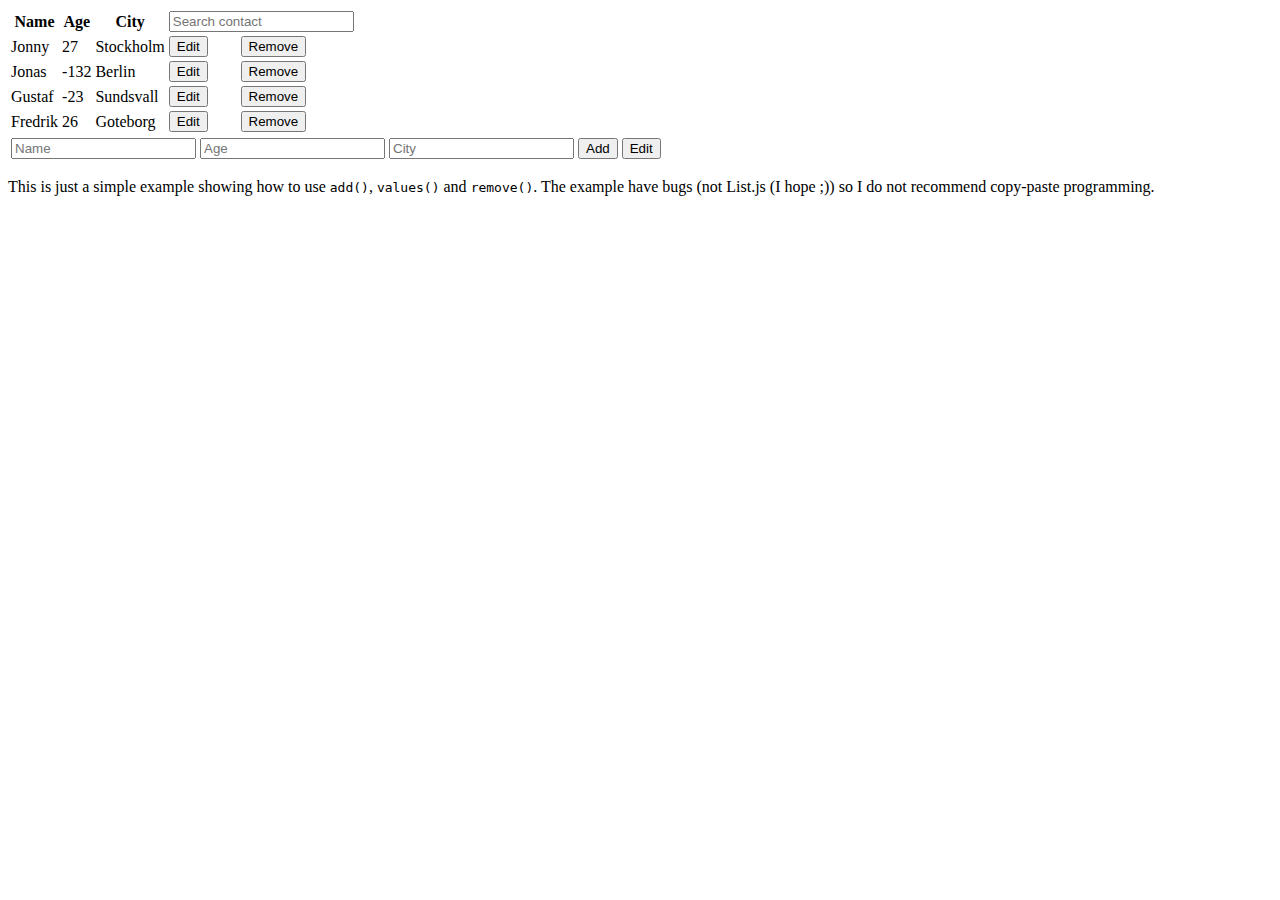
<file: test.html>
<!DOCTYPE html>
<html>
<head>
<script src="http://ajax.googleapis.com/ajax/libs/jquery/1.8/jquery.min.js"></script>
<script src="http://listjs.com/no-cdn/list.js"></script>
<meta charset=utf-8 />
<title>Existing list</title>
</head>
<body>
<div id="contacts">
  <table>
    <thead>
      <tr>
        <th class="sort" data-sort="name">Name</th>
        <th class="sort" data-sort="age">Age</th>
        <th class="sort" data-sort="city">City</th>
        <th colspan="2">
          <input type="text" class="search" placeholder="Search contact" />
        </th>
      </tr>
    </thead>
    <tbody class="list">
      <tr>
        <td class="id" style="display:none;">1</td>
        <td class="name">Jonny</td>
        <td class="age">27</td>
        <td class="city">Stockholm</td>
        <td class="edit"><button class="edit-item-btn">Edit</button></td>
        <td class="remove"><button class="remove-item-btn">Remove</button></td>
      </tr>
      <tr>
        <td class="id" style="display:none;">2</td>
        <td class="name">Jonas</td>
        <td class="age">-132</td>
        <td class="city">Berlin</td>
        <td class="edit"><button class="edit-item-btn">Edit</button></td>
        <td class="remove"><button class="remove-item-btn">Remove</button></td>
      </tr>
      <tr>
        <td class="id" style="display:none;">3</td>
        <td class="name">Gustaf</td>
        <td class="age">-23</td>
        <td class="city">Sundsvall</td>
        <td class="edit"><button class="edit-item-btn">Edit</button></td>
        <td class="remove"><button class="remove-item-btn">Remove</button></td>
      </tr>
      <tr>
        <td class="id" style="display:none;">4</td>
        <td class="name">Fredrik</td>
        <td class="age">26</td>
        <td class="city">Goteborg</td>
        <td class="edit"><button class="edit-item-btn">Edit</button></td>
        <td class="remove"><button class="remove-item-btn">Remove</button></td>
      </tr>
    </tbody>
  </table>
  <table>
    <td class="name">
      <input type="hidden" id="id-field" />
      <input type="text" id="name-field" placeholder="Name" />
    </td>
    <td class="age">
      <input type="text" id="age-field" placeholder="Age" />
    </td>
    <td class="city">
      <input type="text" id="city-field" placeholder="City" />
    </td>
    <td class="add">
      <button id="add-btn">Add</button>
      <button id="edit-btn">Edit</button>
    </td>
  </table>
  
  <p>This is just a simple example showing how to use <code>add()</code>, <code>values()</code> and <code>remove()</code>. The example have bugs (not List.js (I hope ;)) so I do not recommend copy-paste programming.</p>
</div>
</body>
</html>
</file>
<file: css/style.css>
body {
  font-family:sans-serif;
  background-color: #00b05e;
}
table td, table th {
  padding:5px;
}

.add-margin{
	margin-left: 10px;
}

.add-margin-right{
	margin-right: 10px;
}

.input-width{
	width: 100px;
}

.no-padding{
	padding-left: 0px;
	padding-top: 5px;
	margin-left: 0px;
}

.fixed-width{
	width:475px;
}
</file>
